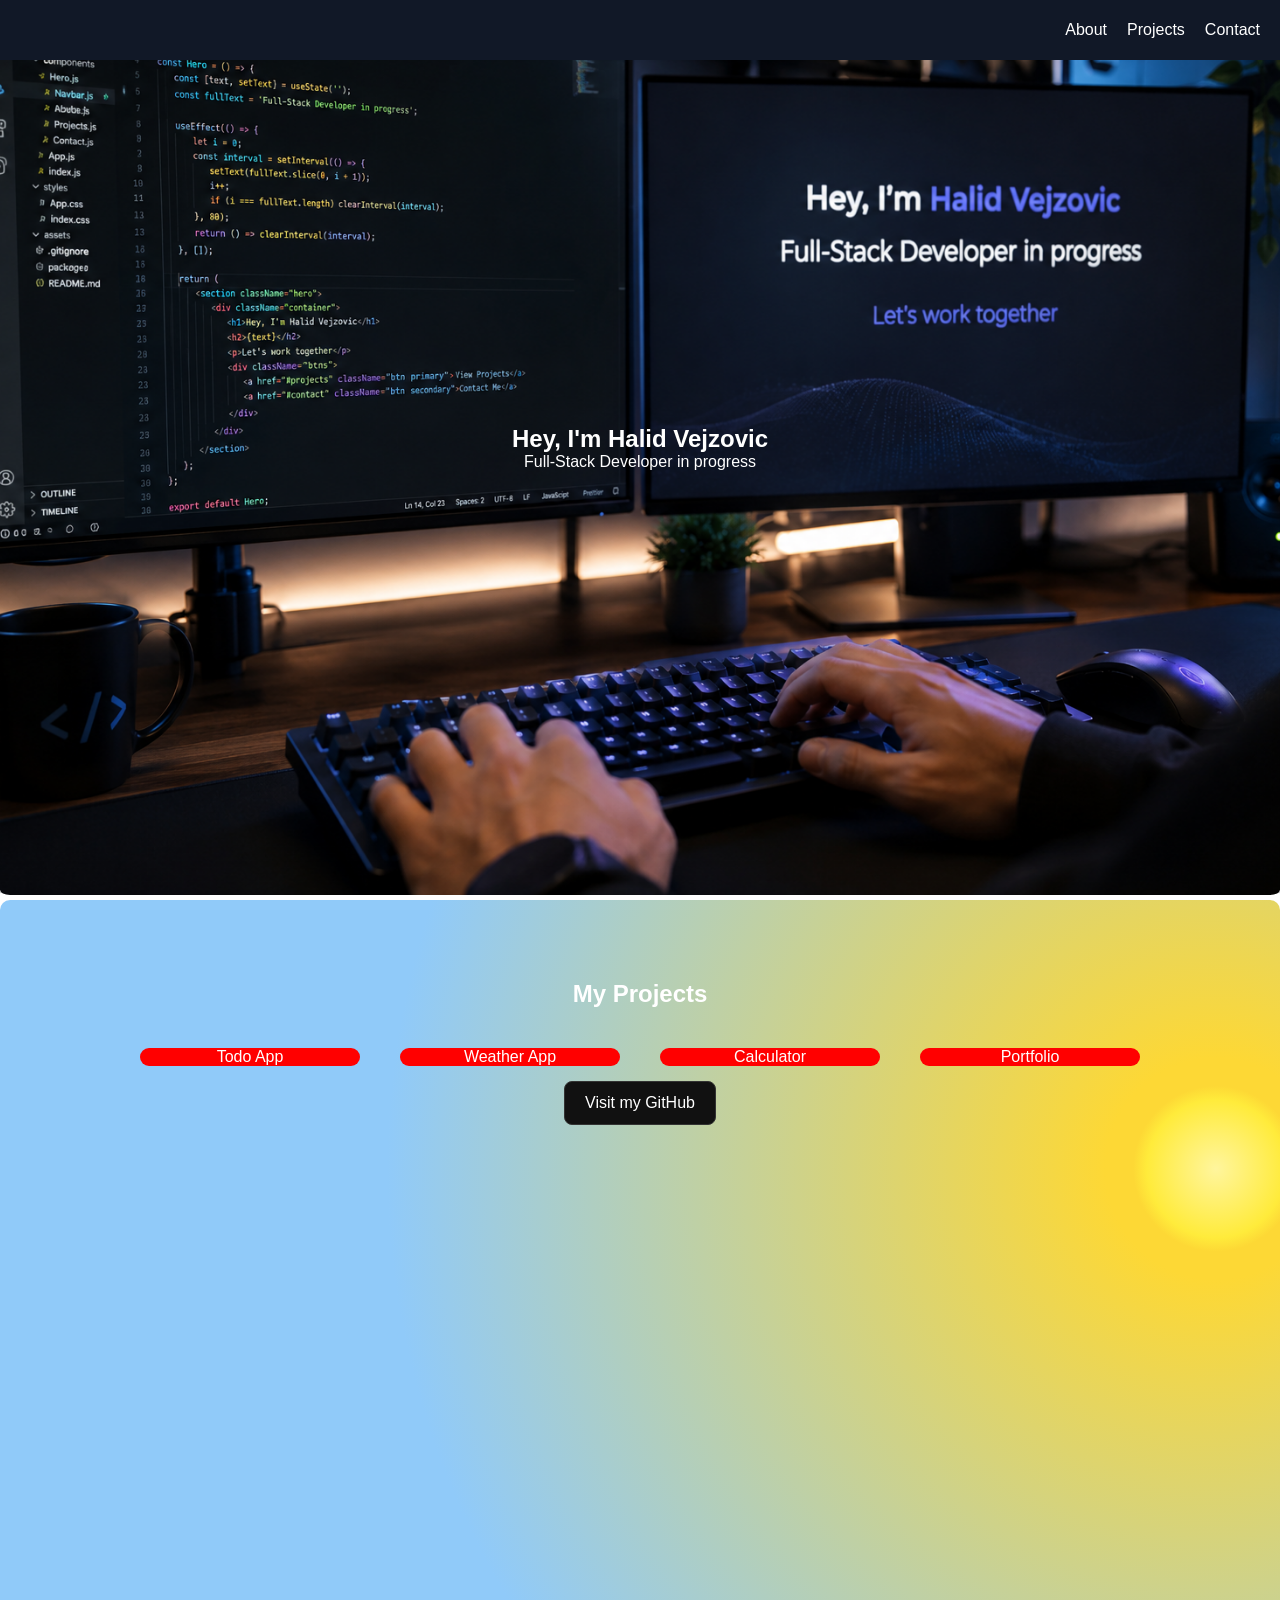
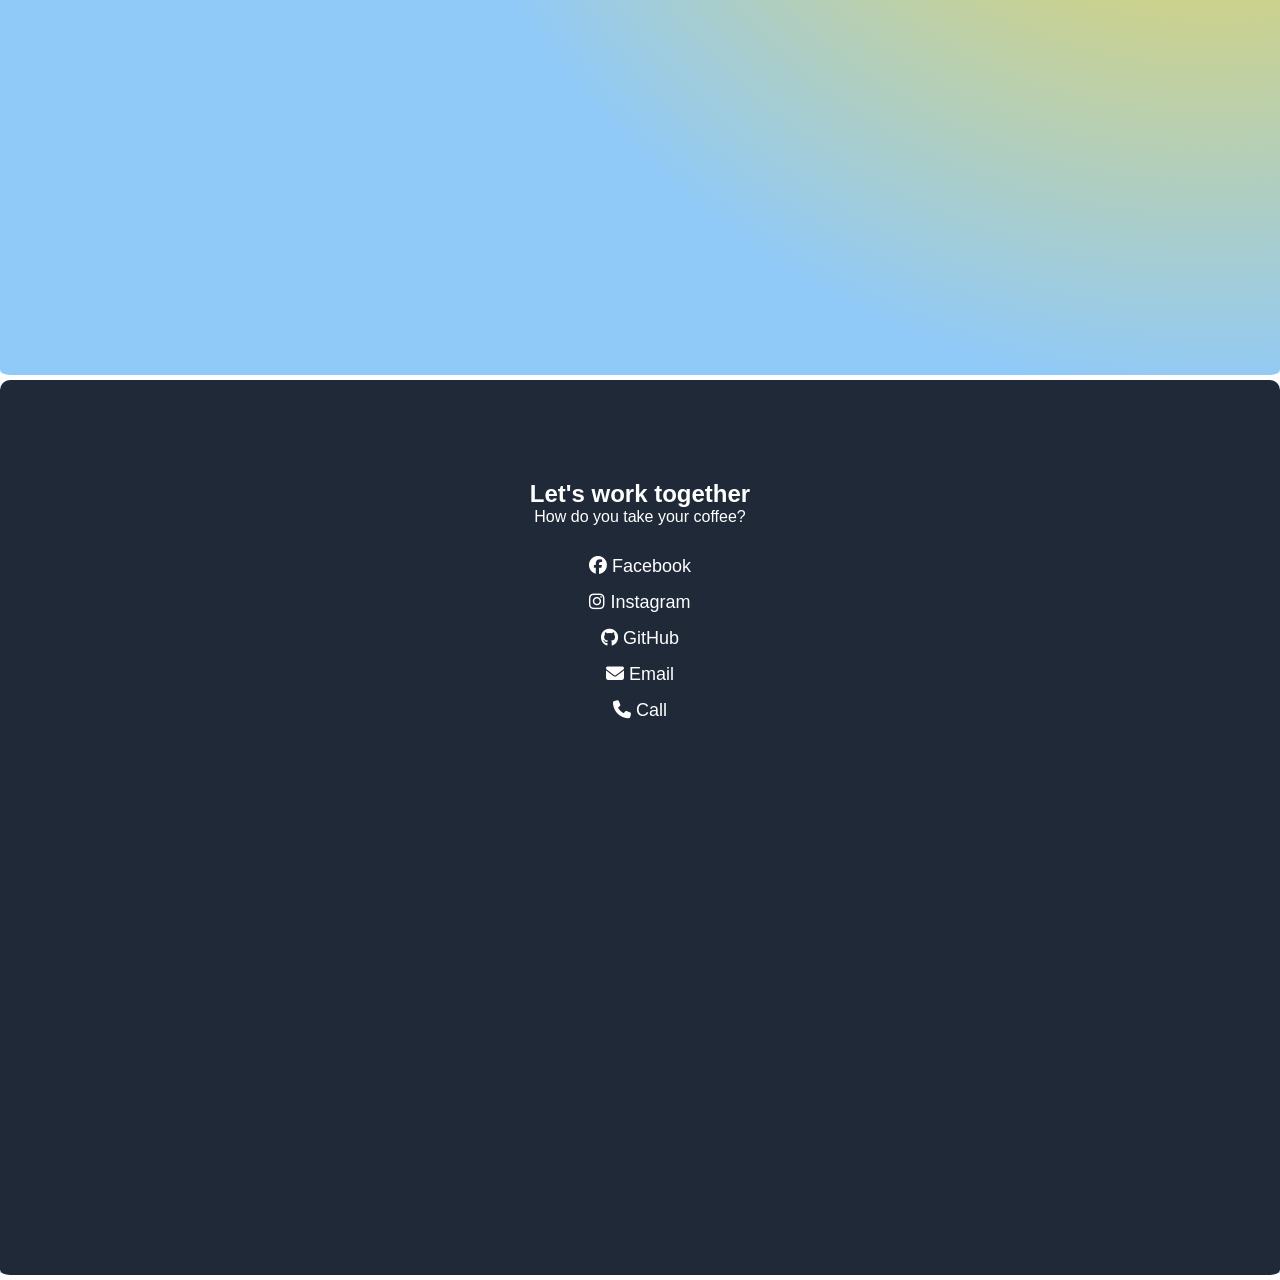
<file: index1.html>
<!DOCTYPE html>
<html lang="en">
<head>
  <meta charset="UTF-8">
  <meta name="viewport" content="width=device-width, initial-scale=1.0">
  <title>Personal Portfolio</title>

  <link rel="stylesheet" href="styles.css">
  <link rel="stylesheet" href="https://cdnjs.cloudflare.com/ajax/libs/font-awesome/6.4.0/css/all.min.css">
</head>

<body>

  <!-- NAVBAR -->
  <nav id="navbar">
    <a href="#welcome-section">About</a>
    <a href="#projects">Projects</a>
    <a href="#contact">Contact</a>
  </nav>

  <!-- WELCOME -->
  <section id="welcome-section">
    <h1>Hey, I'm Halid Vejzovic</h1>
    <p>Full-Stack Developer in progress</p>
  </section>

  <!-- PROJECTS -->
  <section id="projects">
    <h2>My Projects</h2>

    <div class="project-tile">

      <a class="project-card" href="https://github.com/yourname/todo-app" target="_blank">
        Todo App
      </a>

      <a class="project-card" href="https://github.com/yourname/weather-app" target="_blank">
        Weather App
      </a>

      <a class="project-card" href="https://github.com/yourname/calculator" target="_blank">
        Calculator
      </a>

      <a class="project-card" href="https://github.com/yourname/portfolio" target="_blank">
        Portfolio
      </a>

    </div>

    <!-- FIX FÖR FCC KRAV -->
    <a id="profile-link" href="https://github.com/yourname" target="_blank">
      Visit my GitHub
    </a>

  </section>

  <!-- CONTACT -->
  <section id="contact">
    <h2>Let's work together</h2>
    <p>How do you take your coffee?</p>

    <div class="socials">
      <a href="https://facebook.com" target="_blank"><i class="fa-brands fa-facebook"></i> Facebook</a>
      <a href="https://instagram.com" target="_blank"><i class="fa-brands fa-instagram"></i> Instagram</a>
      <a href="https://github.com" target="_blank"><i class="fa-brands fa-github"></i> GitHub</a>
      <a href="mailto:yourmail@gmail.com"><i class="fa-solid fa-envelope"></i> Email</a>
      <a href="tel:+46700000000"><i class="fa-solid fa-phone"></i> Call</a>
    </div>
  </section>

</body>
</html>
</file>
<file: styles.css>
* {
  margin: 0;
  padding: 0;
  box-sizing: border-box;
  font-family: Arial, sans-serif;
}

html {
  scroll-behavior: smooth;
}

/* NAVBAR */
#navbar {
  position: fixed;
  top: 0;
  width: 100%;
  height: 60px;
  background: #111827;
  display: flex;
  justify-content: flex-end;
  align-items: center;
  padding: 0 20px;
  z-index: 1000;
}

#navbar a {
  color: white;
  margin-left: 20px;
  text-decoration: none;
}

/* WELCOME */
#welcome-section {
  height: 100vh;
  display: flex;
  flex-direction: column;
  justify-content: center;
  align-items: center;
  background: url("hand_kodning.jpg") center 20% / cover no-repeat;
  /*background: brown; */
  color: white;
  text-align: center;
  position: relative;
  z-index: 0;
}

/* PROJECTS */
#projects {
  height: 120vh;
  padding: 80px 20px;
  text-align: center;
  color: white;
  width: 100%;
  flex-direction: wrap;
  justify-content: center;
  align-items: center;

background: radial-gradient(
    closest-corner circle at 95% 25%,
    #fff59d 0%,
    #ffeb3b 25%,
    #fdd835 30%,
    #fdd835 40%,
    #90caf9 300%,
    #90caf9 800%,
    transparent 60%
  );

}



.project-tile {
  display: grid;
  grid-template-columns: repeat(auto-fit, minmax(200px, 1fr));
  gap: 40px;
  margin-top: 40px;
  max-width: 1000px;
  margin-left: auto;
  margin-right: auto;
}

.project-card {
  background: red;
  padding: 40;
  text-decoration: none;
  color: white;
  border-radius: 10px;
  transition: 0.5s;
}

.project-card img {
  width: 100%;
  border-radius: 15px;
  padding: 5px;
}

.project-card:hover {
  transform: translateY(-5px);
  background: darkorange;
}

/* My PROJECTS */

#my_projects {
  height: 90vh;
  padding: 80px 20px;

  text-align: center;
  color: white;

  position: relative;
  overflow: hidden;

  background: radial-gradient(
    closest-corner circle at 95% 25%,
    #ccc 0,
    #ccc 20%,
    #445 21%,
    #445 101%,
    #445 201%,
    #223 300%
  );
  z-index: 0;
}




.rain {
  position: absolute;
  top: 0;
  left: 0;
  width: 150%;
  height: 150%;
  pointer-events: none;
  overflow: hidden;
  z-index: 1;
}

.rain::before {
  content: "";
  position: absolute;
  top: -200%;
  left: 0;
  width: 100%;
  height: 300%;

  background-image: radial-gradient(
    rgba(255, 255, 255, 0.6) 1px,
    transparent 1px
  );

  background-size: 40px 40px;

  animation: rain 1.8s linear infinite;
}

@keyframes rain {
  from {
    transform: translateY(-300px) skewX(-15deg);
  }
  to {
    transform: translateY(300px) skewX(-15deg);
  }
}






.project-tile,
#my_projects h2 {
  position: relative;
  z-index: 2;
}

/* CONTACT */
#contact {
  height: 100vh;
  padding: 100px 20px;
  text-align: center;
  background: #1f2937;
  color: white;
}

.socials {
  margin-top: 30px;
  display: flex;
  flex-direction: column;
  gap: 15px;
}

.socials a {
  color: white;
  text-decoration: none;
  font-size: 18px;
}

.socials a:hover {
  color: lightblue;
}

@media (max-width: 500px) {
  #welcome-section {
    display: flex;
    flex-direction: column;
    align-items: center;
    background-color: blue;
  }

  .project-tile {
    display: flex;
    flex-direction: column;
  }

  body {
    font-size: 16px;
  }
}

#profile-link {
  display: inline-block;
  margin-top: 15px;
  padding: 12px 20px;
  background: #111;
  color: white;
  text-decoration: none;
  border-radius: 8px;
  font-weight: 300;
  transition: all 0.3s ease;
  border: 1px solid #333;
}

#profile-link:hover {
  background: #2563eb;
  transform: translateY(-2px);
  border-color: #2563eb;
}

.profile-link {
  display: inline-block;
  margin-top: 15px;
  padding: 12px 20px;
  background: #111;
  color: white;
  text-decoration: none;
  border-radius: 8px;
  font-weight: 300;
  transition: all 0.3s ease;
  border: 1px solid #333;
  position: relative;
  z-index: 5;
}

.profile-link:hover {
  background: #2563eb;
  transform: translateY(-2px);
  border-color: #2563eb;
}

section {
  border-bottom: 5px solid rgba(255, 255, 255, 1);
  border-radius: 10px;
}
</file>
